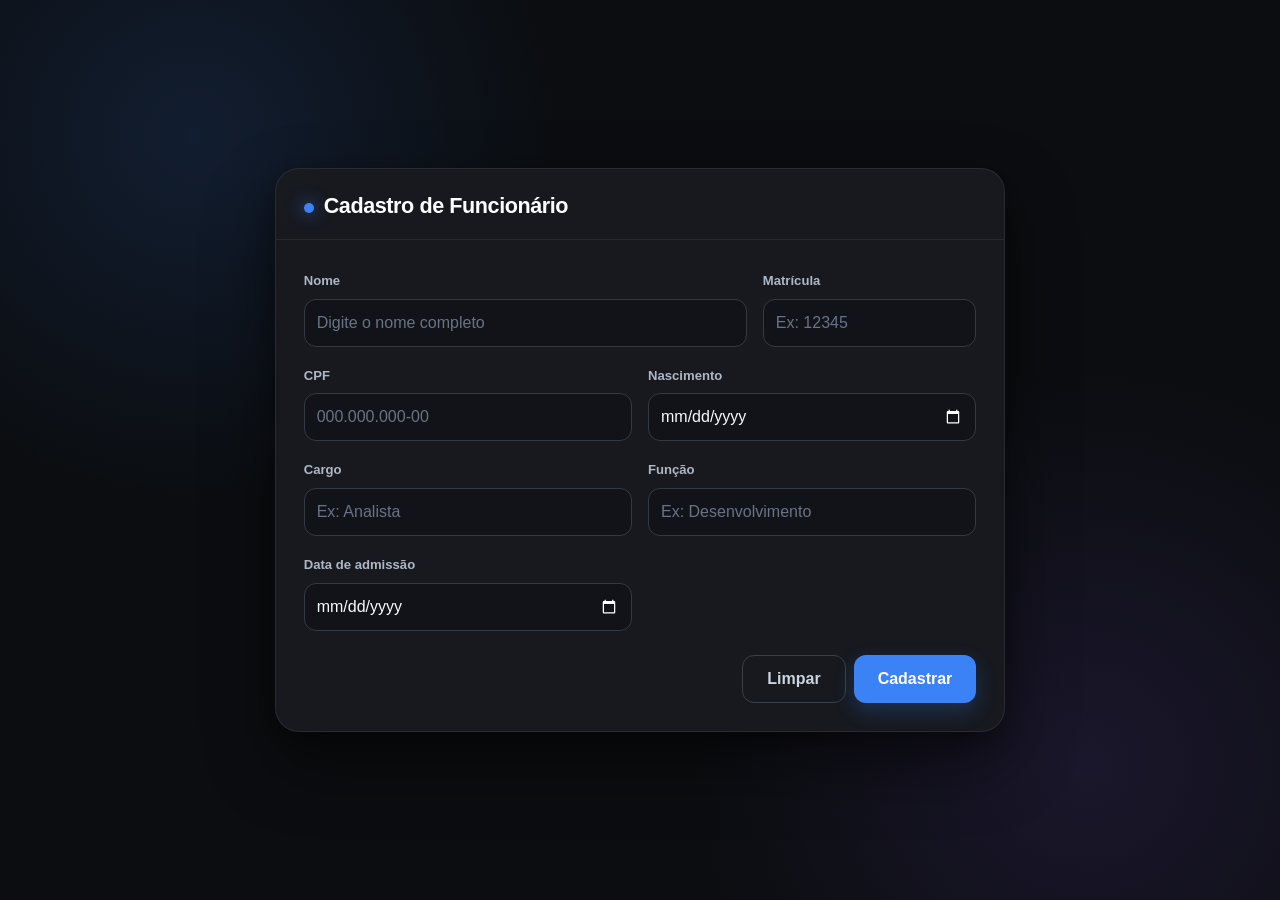
<file: cadastro/index.html>
<!DOCTYPE html>
<html lang="pt-br">
<head>
    <meta charset="UTF-8">
    <meta name="viewport" content="width=device-width, initial-scale=1.0">
    <title>Cadastro de Funcionário</title>

    <link href="https://cdn.jsdelivr.net/npm/bootstrap@5.3.3/dist/css/bootstrap.min.css" rel="stylesheet">
    <link rel="stylesheet" href="style.css">
    
</head>
<body>
    <main class="container py-5">
        <div class="row justify-content-center">
            <div class="col-lg-9 col-xl-8">
                <div class="card rounded-4">
                    <div class="card-header border-secondary px-4 py-3">
                        <h1 class="h3 mb-0 text-white">Cadastro de Funcionário</h1>
                    </div>

                    <div class="card-body p-4">
                        <form method="POST" action="salvar.php">
                            <div class="row g-3">
                                <div class="col-md-8">
                                    <label for="nome" class="form-label">Nome</label>
                                    <input type="text" class="form-control" id="nome" name="nome" placeholder="Digite o nome completo" required>
                                </div>

                                <div class="col-md-4">
                                    <label for="matricula" class="form-label">Matrícula</label>
                                    <input type="text" class="form-control" id="matricula" name="matricula" placeholder="Ex: 12345" required>
                                </div>

                                <div class="col-md-6">
                                    <label for="cpf" class="form-label">CPF</label>
                                    <input type="text" class="form-control" id="cpf" name="cpf" placeholder="000.000.000-00" maxlength="14" required>
                                </div>

                                <div class="col-md-6">
                                    <label for="nascimento" class="form-label">Nascimento</label>
                                    <input type="date" class="form-control" id="nascimento" name="nascimento" required>
                                </div>

                                <div class="col-md-6">
                                    <label for="cargo" class="form-label">Cargo</label>
                                    <input type="text" class="form-control" id="cargo" name="cargo" placeholder="Ex: Analista" required>
                                </div>

                                <div class="col-md-6">
                                    <label for="funcao" class="form-label">Função</label>
                                    <input type="text" class="form-control" id="funcao" name="funcao" placeholder="Ex: Desenvolvimento" required>
                                </div>

                                <div class="col-md-6">
                                    <label for="data_de_admissao" class="form-label">Data de admissão</label>
                                    <input type="date" class="form-control" id="data_de_admissao" name="data_de_admissao" required>
                                </div>

                                <div class="col-12 d-flex justify-content-end gap-2 mt-4">
                                    <button type="reset" class="btn btn-outline-light px-4">Limpar</button>
                                    <button type="submit" class="btn btn-primary px-4">Cadastrar</button>
                                </div>
                            </div>
                        </form>
                    </div>
                </div>
            </div>
        </div>
    </main>

    <script src="https://cdn.jsdelivr.net/npm/bootstrap@5.3.3/dist/js/bootstrap.bundle.min.js"></script>
</body>
</html>
</file>
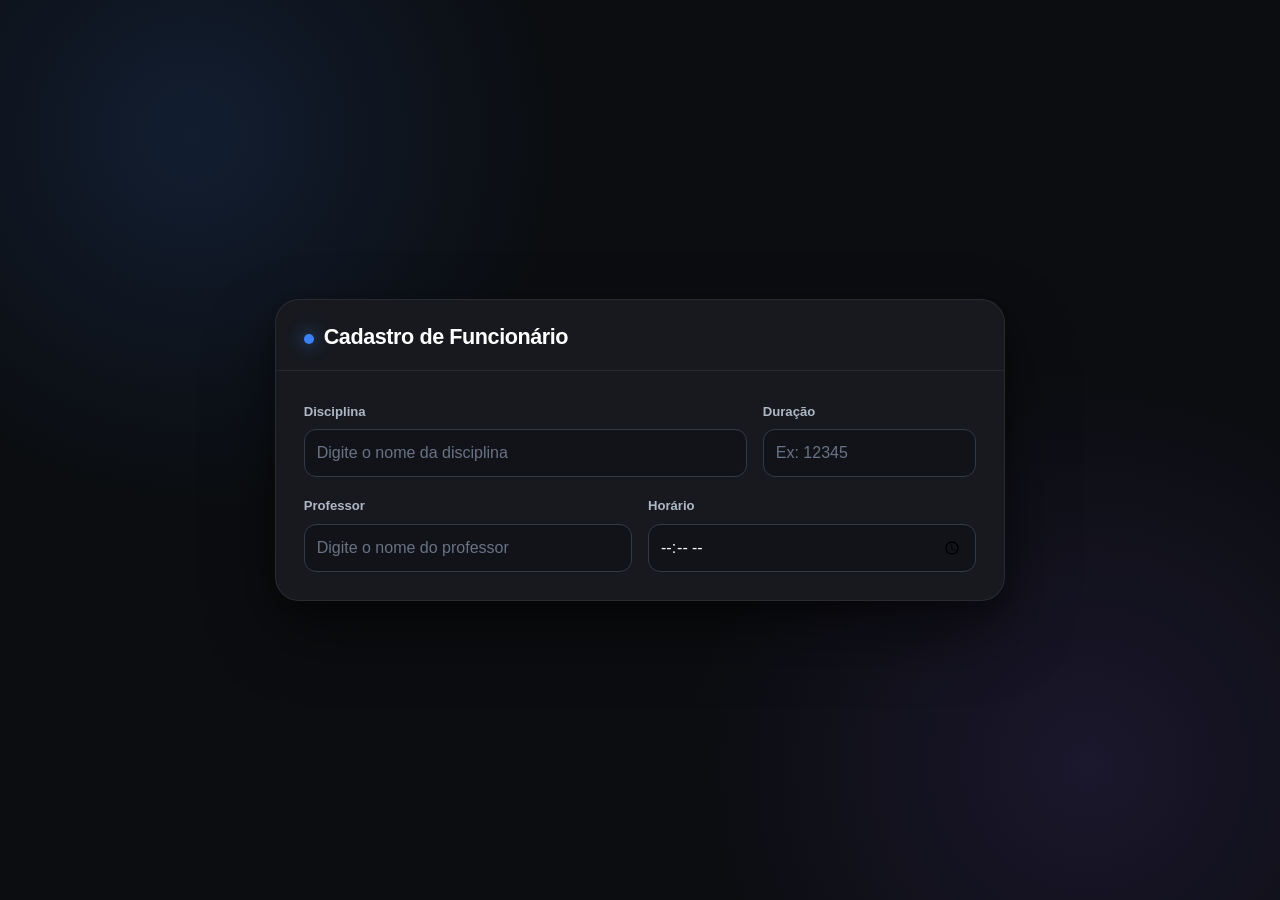
<file: PDO/index.html>
<!DOCTYPE html>
<html lang="pt-br">
<head>
    <meta charset="UTF-8">
    <meta name="viewport" content="width=device-width, initial-scale=1.0">
    <title>PDO</title>
</head>
<body>
    <!DOCTYPE html>
<html lang="pt-br">
<head>
    <meta charset="UTF-8">
    <meta name="viewport" content="width=device-width, initial-scale=1.0">
    <title>Cadastro de Funcionário</title>

    <link href="https://cdn.jsdelivr.net/npm/bootstrap@5.3.3/dist/css/bootstrap.min.css" rel="stylesheet">
    <link rel="stylesheet" href="style.css">
    
</head>
<body>
    <main class="container py-5">
        <div class="row justify-content-center">
            <div class="col-lg-9 col-xl-8">
                <div class="card rounded-4">
                    <div class="card-header border-secondary px-4 py-3">
                        <h1 class="h3 mb-0 text-white">Cadastro de Funcionário</h1>
                    </div>

                    <div class="card-body p-4">
                        <form method="POST" action="salvar.php">
                            <div class="row g-3">
                                <div class="col-md-8">
                                    <label for="disci" class="form-label">Disciplina</label>
                                    <input type="text" class="form-control" id="disci" name="disci" placeholder="Digite o nome da disciplina" required>
                                </div>

                                <div class="col-md-4">
                                    <label for="dura" class="form-label">Duração</label>
                                    <input type="text" class="form-control" id="dura" name="dura" placeholder="Ex: 12345" required>
                                </div>

                                <div class="col-md-6">
                                    <label for="professor" class="form-label">Professor</label>
                                    <input type="text" class="form-control" id="professor" name="professor" placeholder="Digite o nome do professor" required>
                                </div>

                                <div class="col-md-6">
                                    <label for="nascimento" class="form-label">Horário</label>
                                    <input type="time" class="form-control" id="nascimento" name="nascimento" required>
                                </div>

                            </div>
                        </form>
                    </div>
                </div>
            </div>
        </div>
    </main>

    <script src="https://cdn.jsdelivr.net/npm/bootstrap@5.3.3/dist/js/bootstrap.bundle.min.js"></script>
</body>
</html>
</body>
</html>
</file>
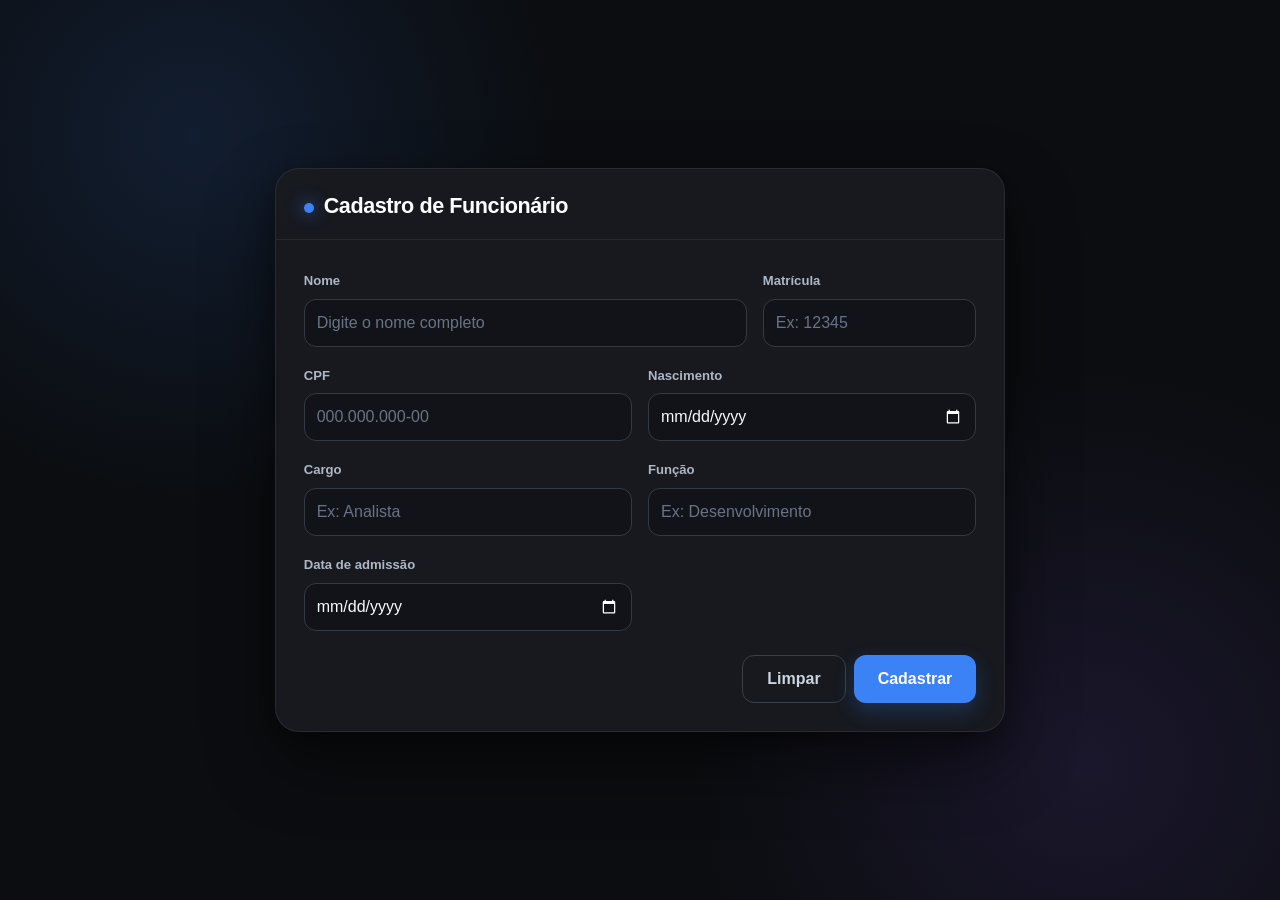
<file: cadastro/form.html>
<!DOCTYPE html>
<html lang="pt-br">
<head>
    <meta charset="UTF-8">
    <meta name="viewport" content="width=device-width, initial-scale=1.0">
    <title>Cadastro de Funcionário</title>

    <link href="https://cdn.jsdelivr.net/npm/bootstrap@5.3.3/dist/css/bootstrap.min.css" rel="stylesheet">
    <link rel="stylesheet" href="style.css">
    
</head>
<body>
    <main class="container py-5">
        <div class="row justify-content-center">
            <div class="col-lg-9 col-xl-8">
                <div class="card rounded-4">
                    <div class="card-header border-secondary px-4 py-3">
                        <h1 class="h3 mb-0 text-white">Cadastro de Funcionário</h1>
                    </div>

                    <div class="card-body p-4">
                        <form method="POST" action="">
                            <div class="row g-3">
                                <div class="col-md-8">
                                    <label for="nome" class="form-label">Nome</label>
                                    <input type="text" class="form-control" id="nome" name="nome" placeholder="Digite o nome completo" required>
                                </div>

                                <div class="col-md-4">
                                    <label for="matricula" class="form-label">Matrícula</label>
                                    <input type="text" class="form-control" id="matricula" name="matricula" placeholder="Ex: 12345" required>
                                </div>

                                <div class="col-md-6">
                                    <label for="cpf" class="form-label">CPF</label>
                                    <input type="text" class="form-control" id="cpf" name="cpf" placeholder="000.000.000-00" maxlength="14" required>
                                </div>

                                <div class="col-md-6">
                                    <label for="nascimento" class="form-label">Nascimento</label>
                                    <input type="date" class="form-control" id="nascimento" name="nascimento" required>
                                </div>

                                <div class="col-md-6">
                                    <label for="cargo" class="form-label">Cargo</label>
                                    <input type="text" class="form-control" id="cargo" name="cargo" placeholder="Ex: Analista" required>
                                </div>

                                <div class="col-md-6">
                                    <label for="funcao" class="form-label">Função</label>
                                    <input type="text" class="form-control" id="funcao" name="funcao" placeholder="Ex: Desenvolvimento" required>
                                </div>

                                <div class="col-md-6">
                                    <label for="data_admissao" class="form-label">Data de admissão</label>
                                    <input type="date" class="form-control" id="data_admissao" name="data_admissao" required>
                                </div>

                                <div class="col-12 d-flex justify-content-end gap-2 mt-4">
                                    <button type="reset" class="btn btn-outline-light px-4">Limpar</button>
                                    <button type="submit" class="btn btn-primary px-4">Cadastrar</button>
                                </div>
                            </div>
                        </form>
                    </div>
                </div>
            </div>
        </div>
    </main>

    <script src="https://cdn.jsdelivr.net/npm/bootstrap@5.3.3/dist/js/bootstrap.bundle.min.js"></script>
</body>
</html>
</file>
<file: cadastro/style.css>
* {
        box-sizing: border-box;
    }
    
    body {
        min-height: 100vh;
        margin: 0;
        display: grid;
        place-items: center;
        font-family: Inter, "Segoe UI", sans-serif;
        color: #edf2f7;
        background:
            radial-gradient(circle at 15% 15%, rgba(59, 130, 246, 0.14), transparent 28%),
            radial-gradient(circle at 85% 85%, rgba(139, 92, 246, 0.12), transparent 30%),
            #0b0d10;
    }
    
    main.container {
        width: 100%;
        padding: 32px 16px !important;
    }
    
    .card {
        overflow: hidden;
        border: 1px solid rgba(255, 255, 255, 0.08) !important;
        border-radius: 24px !important;
        background: rgba(24, 27, 32, 0.96);
        box-shadow:
            0 30px 70px rgba(0, 0, 0, 0.48),
            0 8px 24px rgba(0, 0, 0, 0.28);
        backdrop-filter: blur(16px);
    }
    
    .card-header {
        border: 0 !important;
        border-bottom: 1px solid rgba(255, 255, 255, 0.07) !important;
        background: transparent;
        padding: 24px 28px 20px !important;
    }
    
    .card-header h1 {
        font-size: 1.35rem;
        font-weight: 700;
        letter-spacing: -0.02em;
    }
    
    .card-header h1::before {
        content: "";
        display: inline-block;
        width: 10px;
        height: 10px;
        margin-right: 10px;
        border-radius: 50%;
        background: #3b82f6;
        box-shadow: 0 0 16px rgba(59, 130, 246, 0.8);
    }
    
    .card-body {
        padding: 28px !important;
    }
    
    .form-label {
        margin-bottom: 8px;
        color: #aeb7c5;
        font-size: 0.82rem;
        font-weight: 650;
    }
    
    .form-control {
        min-height: 48px;
        border: 1px solid #343a44;
        border-radius: 12px;
        color: #f8fafc;
        background: #111318;
        transition: 0.2s ease;
    }
    
    .form-control:hover {
        border-color: #4b5563;
    }
    
    .form-control:focus {
        border-color: #3b82f6;
        color: #ffffff;
        background: #12151a;
        box-shadow: 0 0 0 4px rgba(59, 130, 246, 0.12);
    }
    
    .form-control::placeholder {
        color: #697386;
    }
    
    input[type="date"] {
        color-scheme: dark;
    }
    
    .btn {
        min-height: 48px;
        border-radius: 12px;
        font-weight: 700;
        transition: transform 0.2s ease, box-shadow 0.2s ease, border-color 0.2s ease;
    }
    
    .btn:hover {
        transform: translateY(-2px);
    }
    
    .btn-primary {
        border: 0;
        background: #3b82f6;
        box-shadow: 0 8px 20px rgba(59, 130, 246, 0.24);
    }
    
    .btn-primary:hover {
        background: #2563eb;
        box-shadow: 0 12px 24px rgba(37, 99, 235, 0.32);
    }
    
    .btn-outline-light {
        border-color: #3a3f48;
        color: #cbd5e1;
    }
    
    .btn-outline-light:hover {
        border-color: #667085;
        color: #ffffff;
        background: #252932;
    }
    
    @media (max-width: 576px) {
        body {
            align-items: start;
        }
    
        main.container {
            padding: 16px !important;
        }
    
        .card {
            border-radius: 20px !important;
        }
    
        .card-header {
            padding: 20px 20px 18px !important;
        }
    
        .card-body {
            padding: 20px !important;
        }
    
        .card-body .d-flex {
            flex-direction: column-reverse;
        }
    
        .btn {
            width: 100%;
        }
    }
</file>
<file: PDO/style.css>
* {
        box-sizing: border-box;
    }
    
    body {
        min-height: 100vh;
        margin: 0;
        display: grid;
        place-items: center;
        font-family: Inter, "Segoe UI", sans-serif;
        color: #edf2f7;
        background:
            radial-gradient(circle at 15% 15%, rgba(59, 130, 246, 0.14), transparent 28%),
            radial-gradient(circle at 85% 85%, rgba(139, 92, 246, 0.12), transparent 30%),
            #0b0d10;
    }
    
    main.container {
        width: 100%;
        padding: 32px 16px !important;
    }
    
    .card {
        overflow: hidden;
        border: 1px solid rgba(255, 255, 255, 0.08) !important;
        border-radius: 24px !important;
        background: rgba(24, 27, 32, 0.96);
        box-shadow:
            0 30px 70px rgba(0, 0, 0, 0.48),
            0 8px 24px rgba(0, 0, 0, 0.28);
        backdrop-filter: blur(16px);
    }
    
    .card-header {
        border: 0 !important;
        border-bottom: 1px solid rgba(255, 255, 255, 0.07) !important;
        background: transparent;
        padding: 24px 28px 20px !important;
    }
    
    .card-header h1 {
        font-size: 1.35rem;
        font-weight: 700;
        letter-spacing: -0.02em;
    }
    
    .card-header h1::before {
        content: "";
        display: inline-block;
        width: 10px;
        height: 10px;
        margin-right: 10px;
        border-radius: 50%;
        background: #3b82f6;
        box-shadow: 0 0 16px rgba(59, 130, 246, 0.8);
    }
    
    .card-body {
        padding: 28px !important;
    }
    
    .form-label {
        margin-bottom: 8px;
        color: #aeb7c5;
        font-size: 0.82rem;
        font-weight: 650;
    }
    
    .form-control {
        min-height: 48px;
        border: 1px solid #343a44;
        border-radius: 12px;
        color: #f8fafc;
        background: #111318;
        transition: 0.2s ease;
    }
    
    .form-control:hover {
        border-color: #4b5563;
    }
    
    .form-control:focus {
        border-color: #3b82f6;
        color: #ffffff;
        background: #12151a;
        box-shadow: 0 0 0 4px rgba(59, 130, 246, 0.12);
    }
    
    .form-control::placeholder {
        color: #697386;
    }
    
    input[type="date"] {
        color-scheme: dark;
    }
    
    .btn {
        min-height: 48px;
        border-radius: 12px;
        font-weight: 700;
        transition: transform 0.2s ease, box-shadow 0.2s ease, border-color 0.2s ease;
    }
    
    .btn:hover {
        transform: translateY(-2px);
    }
    
    .btn-primary {
        border: 0;
        background: #3b82f6;
        box-shadow: 0 8px 20px rgba(59, 130, 246, 0.24);
    }
    
    .btn-primary:hover {
        background: #2563eb;
        box-shadow: 0 12px 24px rgba(37, 99, 235, 0.32);
    }
    
    .btn-outline-light {
        border-color: #3a3f48;
        color: #cbd5e1;
    }
    
    .btn-outline-light:hover {
        border-color: #667085;
        color: #ffffff;
        background: #252932;
    }
    
    @media (max-width: 576px) {
        body {
            align-items: start;
        }
    
        main.container {
            padding: 16px !important;
        }
    
        .card {
            border-radius: 20px !important;
        }
    
        .card-header {
            padding: 20px 20px 18px !important;
        }
    
        .card-body {
            padding: 20px !important;
        }
    
        .card-body .d-flex {
            flex-direction: column-reverse;
        }
    
        .btn {
            width: 100%;
        }
    }
</file>
